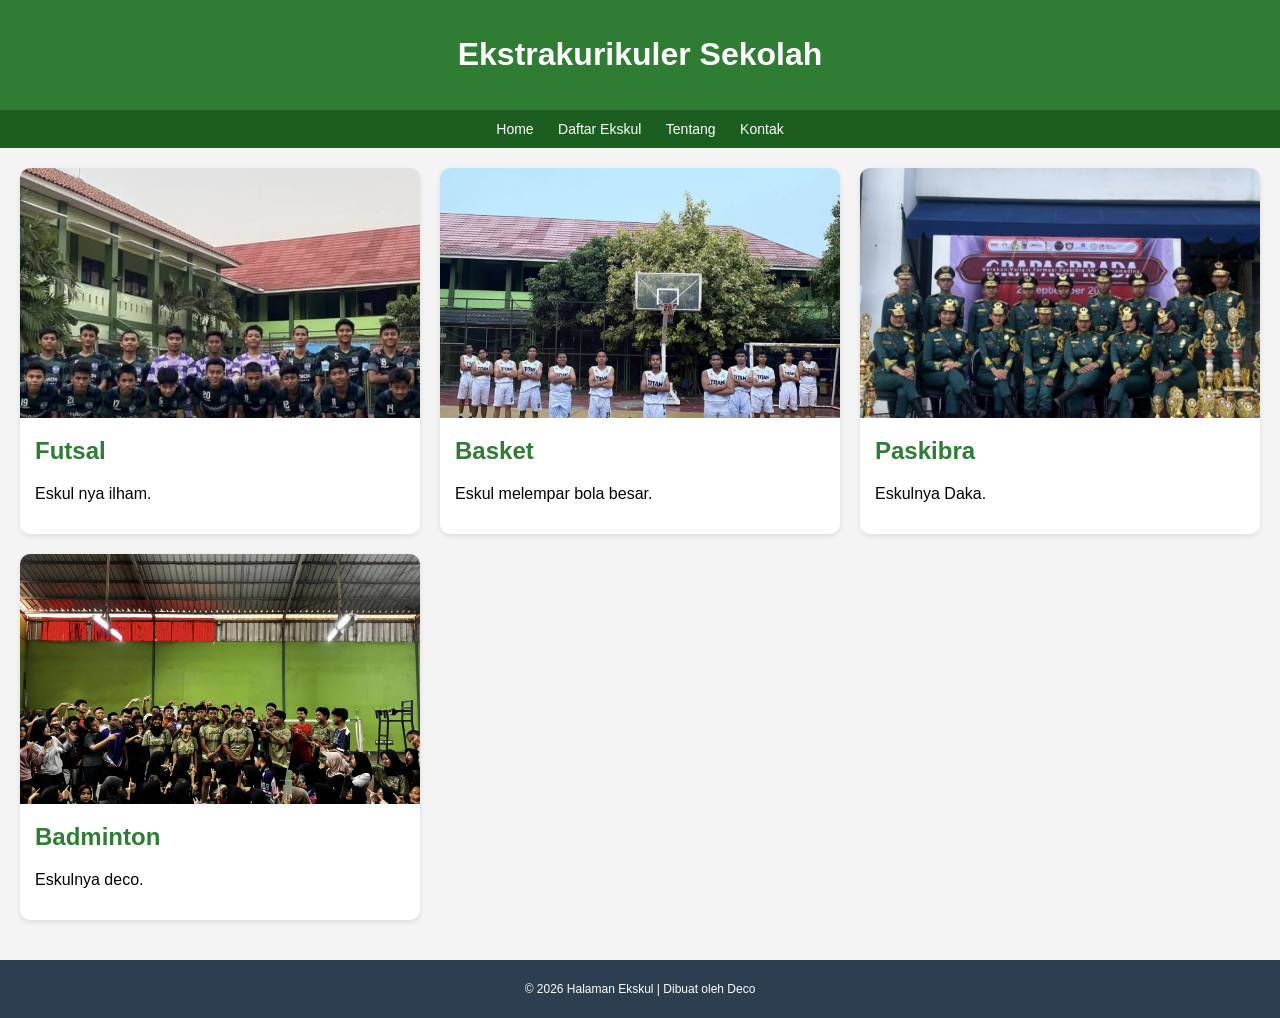
<file: ekstrakulikuler.html>
<!DOCTYPE html>
<html lang="id">
<head>
    <meta charset="UTF-8">
    <title>Ekstrakurikuler Sekolah</title>

    <style>
        body {
            font-family: Arial, sans-serif;
            margin: 0;
            background-color: #f4f4f4;
        }

        header {
            background-color: #2e7d32;
            color: white;
            padding: 15px;
            text-align: center;
        }

        nav {
            background-color: #1b5e20;
            padding: 10px;
            text-align: center;
        }

        nav a {
            color: white;
            margin: 10px;
            text-decoration: none;
            font-size: 14px;
        }

        nav a:hover {
            text-decoration: underline;
        }

        .container {
            padding: 20px;
            display: grid;
            grid-template-columns: repeat(auto-fit, minmax(300px, 1fr));
            gap: 20px;
        }

        .card {
            background: white;
            border-radius: 10px;
            overflow: hidden;
            box-shadow: 0 2px 5px rgba(0,0,0,0.1);
        }

        .card img {
            width: 100%;
            height: 250px;
            object-fit: cover;
        }

        .card-content {
            padding: 15px;
        }

        .card h2 {
            margin-top: 0;
            color: #2e7d32;
        }

        footer {
            background-color: #2c3e50;
            color: white;
            text-align: center;
            padding: 10px;
            margin-top: 20px;
            font-size: 12px;
        }
    </style>
</head>

<body>

<header>
    <h1>Ekstrakurikuler Sekolah</h1>
</header>

<nav>
    <a href="#">Home</a>
    <a href="#">Daftar Ekskul</a>
    <a href="#">Tentang</a>
    <a href="#">Kontak</a>
</nav>

<div class="container">

    <div class="card">
        <img src="Futsal.jpg" alt="Futsal">
        <div class="card-content">
            <h2>Futsal</h2>
            <p>Eskul nya ilham.</p>
        </div>
    </div>

    <div class="card">
        <img src="Basket.jpg" alt="Basket">
        <div class="card-content">
            <h2>Basket</h2>
            <p>Eskul melempar bola besar.</p>
        </div>
    </div>

    <div class="card">
        <img src="Paskib.jpg" alt="Paskibra">
        <div class="card-content">
            <h2>Paskibra</h2>
            <p>Eskulnya Daka.</p>
        </div>
    </div>

    <div class="card">
        <img src="Bultang.jpg" alt="Badminton">
        <div class="card-content">
            <h2>Badminton</h2>
            <p>Eskulnya deco.</p>
        </div>
    </div>

</div>

<footer>
    <p>© 2026 Halaman Ekskul | Dibuat oleh Deco</p>
</footer>

</body>
</html>
</file>
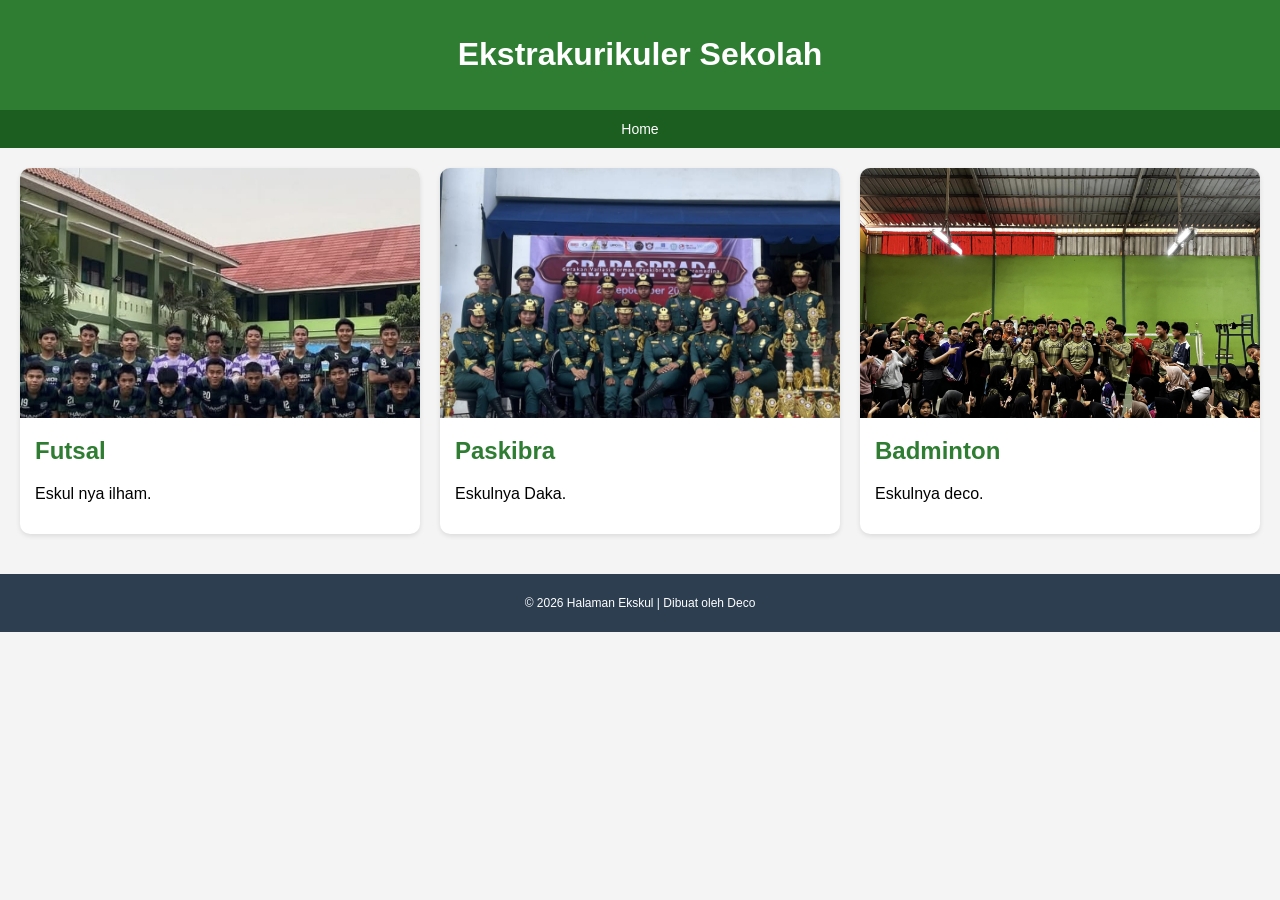
<file: ekstrakurikuler.html>
<!DOCTYPE html>
<html lang="id">
<head>
    <meta charset="UTF-8">
    <title>Ekstrakurikuler Sekolah</title>

    <style>
        body {
            font-family: Arial, sans-serif;
            margin: 0;
            background-color: #f4f4f4;
        }

        header {
            background-color: #2e7d32;
            color: white;
            padding: 15px;
            text-align: center;
        }

        nav {
            background-color: #1b5e20;
            padding: 10px;
            text-align: center;
        }

        nav a {
            color: white;
            margin: 10px;
            text-decoration: none;
            font-size: 14px;
        }

        nav a:hover {
            text-decoration: underline;
        }

        .container {
            padding: 20px;
            display: grid;
            grid-template-columns: repeat(auto-fit, minmax(300px, 1fr));
            gap: 20px;
        }

        .card {
            background: white;
            border-radius: 10px;
            overflow: hidden;
            box-shadow: 0 2px 5px rgba(0,0,0,0.1);
        }

        .card img {
            width: 100%;
            height: 250px;
            object-fit: cover;
        }

        .card-content {
            padding: 15px;
        }

        .card h2 {
            margin-top: 0;
            color: #2e7d32;
        }

        footer {
            background-color: #2c3e50;
            color: white;
            text-align: center;
            padding: 10px;
            margin-top: 20px;
            font-size: 12px;
        }
    </style>
</head>

<body>

<header>
    <h1>Ekstrakurikuler Sekolah</h1>
</header>

<nav>
    <a href="index.html">Home</a>
  
</nav>

<div class="container">

    <div class="card">
        <img src="Futsal.jpg" alt="Futsal">
        <div class="card-content">
            <h2>Futsal</h2>
            <p>Eskul nya ilham.</p>
        </div>
    </div>



    <div class="card">
        <img src="Paskib.jpg" alt="Paskibra">
        <div class="card-content">
            <h2>Paskibra</h2>
            <p>Eskulnya Daka.</p>
        </div>
    </div>

    <div class="card">
        <img src="Bultang.jpg" alt="Badminton">
        <div class="card-content">
            <h2>Badminton</h2>
            <p>Eskulnya deco.</p>
        </div>
    </div>

</div>

<footer>
    <p>© 2026 Halaman Ekskul | Dibuat oleh Deco</p>
</footer>

</body>
</html>
</file>
